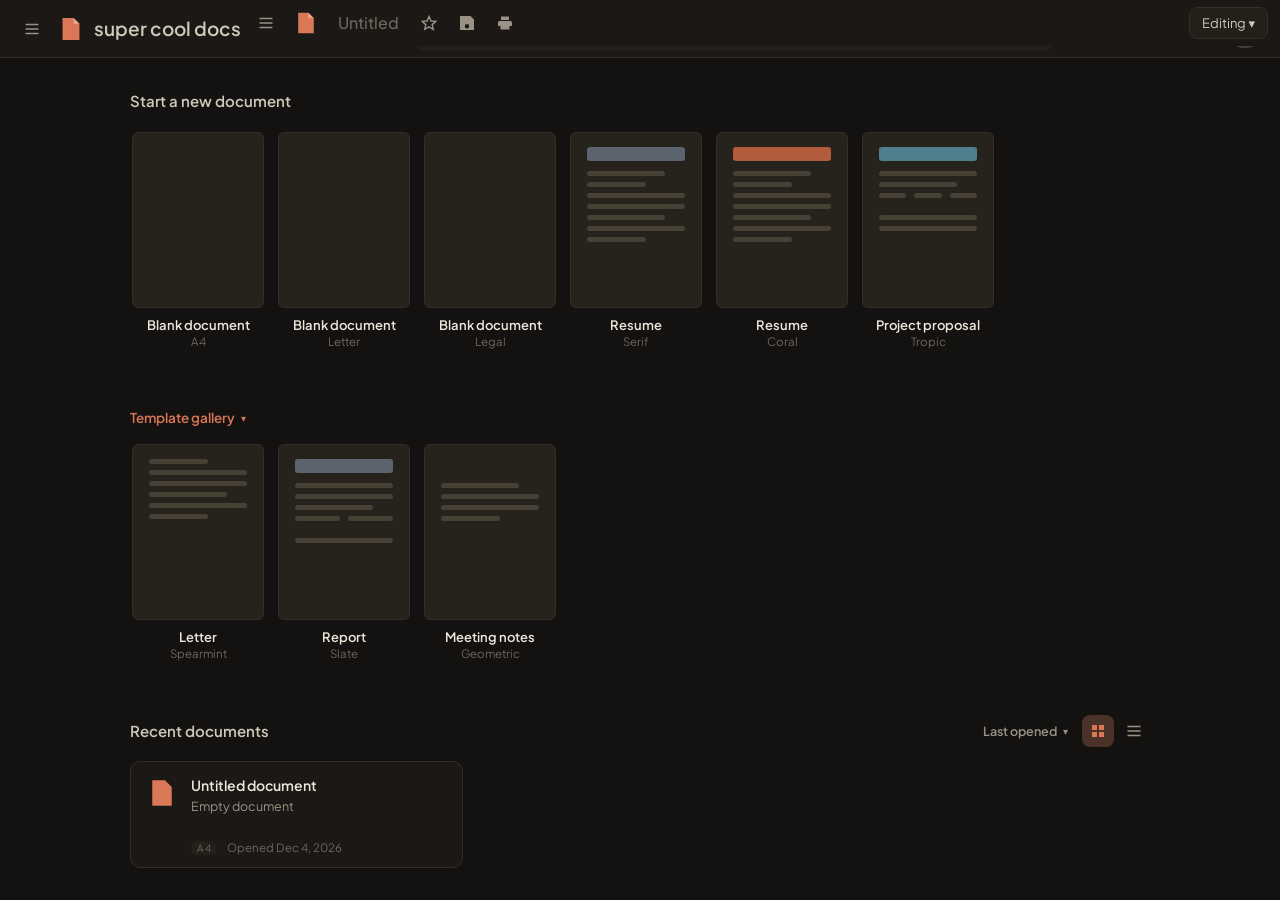
<file: index.html>
<!DOCTYPE html>
<html lang="en">
<head>
<meta charset="UTF-8" />
<meta name="viewport" content="width=device-width, initial-scale=1.0" />
<title>super cool docs</title>
<link rel="preconnect" href="https://fonts.googleapis.com" />
<link rel="preconnect" href="https://fonts.gstatic.com" crossorigin />
<link href="https://fonts.googleapis.com/css2?family=Bitter:ital,wght@0,400;0,500;0,600;0,700;1,400&family=Plus+Jakarta+Sans:wght@400;500;600;700&display=swap" rel="stylesheet" />
<link rel="stylesheet" href="assets/css/editor.css" />
</head>
<body class="view-home mode-editing">

<!-- ============ Home (start screen) ============ -->

<div class="home" id="homeView">
  <header class="home-topbar">
    <button id="hamburgerBtn" class="icon-btn" title="All documents">
      <svg viewBox="0 0 16 16"><path d="M1.5 3.5h13M1.5 8h13M1.5 12.5h13" stroke="currentColor" stroke-width="1.6" fill="none"/></svg>
    </button>
    <div class="home-brand">
      <svg class="brand-doc" viewBox="0 0 20 20"><path d="M4 1.5h8L16.5 6v12.5h-13V1.5z" fill="#d97757"/><path d="M12 1.5 16.5 6H12V1.5z" fill="#f0a584"/></svg>
      <span>super cool docs</span>
    </div>
    <div class="home-search">
      <svg viewBox="0 0 16 16"><circle cx="6.5" cy="6.5" r="4.5" fill="none" stroke="currentColor" stroke-width="1.6"/><path d="m10 10 4 4" stroke="currentColor" stroke-width="1.8"/></svg>
      <input type="text" id="homeSearch" placeholder="Search" autocomplete="off" />
    </div>
    <div class="menu-wrap profile-wrap">
      <button id="profileBtn" class="avatar" title="Profile &amp; settings"></button>
      <div class="menu profile-menu" id="profileMenu">
        <div class="pm-title">Local profile</div>
        <label class="pm-label">Default author
          <input type="text" id="defaultAuthorInput" placeholder="anonymous" />
        </label>
        <div class="pm-storage" id="storageInfo"></div>
        <button id="clearAllBtn" class="mbtn danger">Delete all documents</button>
      </div>
    </div>
  </header>

  <div class="home-body">
    <aside class="home-drawer" id="homeDrawer">
      <div class="tp-head">All documents</div>
      <div id="drawerList"></div>
    </aside>
    <div class="home-backdrop" id="homeBackdrop"></div>

    <div class="home-main">
      <section class="home-section">
        <h2 class="home-h2">Start a new document</h2>
        <div class="template-row" id="templateRow"></div>
      </section>

      <section class="home-section">
        <button id="galleryToggle" class="gallery-toggle">Template gallery <span class="chev">▾</span></button>
        <div class="template-row gallery" id="galleryRow" hidden></div>
      </section>

      <section class="home-section">
        <div class="recent-head">
          <h2 class="home-h2">Recent documents</h2>
          <div class="recent-tools">
            <div class="menu-wrap">
              <button id="sortBtn" class="tool-select">Last opened <span class="chev">▾</span></button>
              <div class="menu sort-menu" id="sortMenu">
                <button data-sort="opened">Last opened</button>
                <button data-sort="starred">Starred first</button>
                <button data-sort="title">Title A–Z</button>
                <button data-sort="oldest">Oldest first</button>
              </div>
            </div>
            <button id="viewGridBtn" class="icon-btn active" title="Grid view">
              <svg viewBox="0 0 16 16"><path d="M2 2h5v5H2zM9 2h5v5H9zM2 9h5v5H2zM9 9h5v5H9z"/></svg>
            </button>
            <button id="viewListBtn" class="icon-btn" title="List view">
              <svg viewBox="0 0 16 16"><path d="M1.5 3.5h13M1.5 8h13M1.5 12.5h13" stroke="currentColor" stroke-width="1.6" fill="none"/></svg>
            </button>
          </div>
        </div>
        <div class="doc-grid" id="docGrid"></div>
      </section>
    </div>
  </div>
</div>

<!-- ============ Editor (Google Docs structure, dark) ============ -->

<div class="editor-shell" id="editorView" hidden>

  <aside class="editor-side" id="editorSide">
    <div class="side-head">
      <span class="side-title">Document tabs</span>
      <button id="newTabBtn" class="icon-btn" title="New document (Ctrl+Alt+N)">+</button>
    </div>
    <div class="side-tabs" id="sideTabs"></div>
    <div class="side-outline-head">Outline</div>
    <div class="side-outline" id="outline">
      <div class="outline-empty">Headings you add to the document will appear here.</div>
    </div>
  </aside>

  <div class="editor-main">
    <header class="topbar">
      <button id="sideToggle" class="icon-btn" title="Toggle sidebar">
        <svg viewBox="0 0 16 16"><path d="M1.5 3.5h13M1.5 8h13M1.5 12.5h13" stroke="currentColor" stroke-width="1.6" fill="none"/></svg>
      </button>
      <button id="homeBtn" class="home-logo" title="All documents">
        <svg viewBox="0 0 20 20"><path d="M4 1.5h8L16.5 6v12.5h-13V1.5z" fill="#d97757"/><path d="M12 1.5 16.5 6H12V1.5z" fill="#f0a584"/></svg>
      </button>
      <span id="docTitle" class="doc-title-bar" contenteditable="true" spellcheck="false" data-placeholder="Untitled"></span>
      <button id="starBtn" class="icon-btn star" title="Star">
        <svg viewBox="0 0 16 16"><path d="M8 1.5 10 6l4.9.4-3.7 3.2 1.1 4.8L8 11.9l-4.3 2.5 1.1-4.8L1.1 6.4 6 6z"/></svg>
      </button>
      <button class="icon-btn" data-cmd="saveDoc" title="Download as .html (Ctrl+S)">
        <svg viewBox="0 0 16 16"><path d="M11.5 1 15 4.5V15H1V1h10.5zM8 13.5a2.2 2.2 0 1 0 0-4.4 2.2 2.2 0 0 0 0 4.4z"/></svg>
      </button>
      <button class="icon-btn" data-cmd="printDoc" title="Print (Ctrl+P)">
        <svg viewBox="0 0 16 16"><path d="M4 1.5h8V5H4V1.5zM2.5 6h11A1.5 1.5 0 0 1 15 7.5V11h-2.5v3.5h-9V11H1V7.5A1.5 1.5 0 0 1 2.5 6zM5 10h6v3H5v-3z"/></svg>
      </button>

      <div class="topbar-right">
        <div class="menu-wrap">
          <button id="modeBtn" class="mode-btn">Editing ▾</button>
          <div class="menu mode-menu" id="modeMenu">
            <button data-mode="editing">Editing</button>
            <button data-mode="preview">Preview</button>
          </div>
        </div>
      </div>
    </header>

    <nav class="menubar" id="menubar">
      <div class="menu-wrap">
        <button class="menu-label">File</button>
        <div class="menu">
          <button data-new-size="a4">New document (A4)</button>
          <button data-new-size="letter">New document (Letter)</button>
          <button data-new-size="legal">New document (Legal)</button>
          <hr />
          <button data-cmd="openDoc">Open file…</button>
          <button data-cmd="saveDoc">Download as .html</button>
          <hr />
          <button data-cmd="printDoc">Print</button>
          <hr />
          <button data-page-size="a4">Page size: A4</button>
          <button data-page-size="letter">Page size: Letter</button>
          <button data-page-size="legal">Page size: Legal</button>
          <hr />
          <button data-cmd="home">All documents</button>
        </div>
      </div>
      <div class="menu-wrap">
        <button class="menu-label">Edit</button>
        <div class="menu">
          <button data-cmd="undo">Undo</button>
          <button data-cmd="redo">Redo</button>
          <hr />
          <button data-cmd="cut">Cut</button>
          <button data-cmd="copy">Copy</button>
          <button data-cmd="selectAll">Select all</button>
          <hr />
          <button data-cmd="find">Find &amp; replace</button>
        </div>
      </div>
      <div class="menu-wrap">
        <button class="menu-label">View</button>
        <div class="menu">
          <button data-mode="editing">Editing mode</button>
          <button data-mode="preview">Preview mode</button>
          <hr />
          <button data-cmd="toggleSide">Toggle sidebar</button>
        </div>
      </div>
      <div class="menu-wrap">
        <button class="menu-label">Insert</button>
        <div class="menu insert-menu">
          <button data-insert="h1">Heading 1</button>
          <button data-insert="h2">Heading 2</button>
          <button data-insert="h3">Heading 3</button>
          <hr />
          <button data-insert="quote">Quote</button>
          <button data-insert="code">Code block</button>
          <button data-insert="divider">Divider</button>
          <button data-insert="checklist">Checklist</button>
          <button data-insert="table">Table</button>
          <hr />
          <button data-insert="link">Link…</button>
          <button data-insert="image">Image…</button>
          <button data-insert="date">Date</button>
        </div>
      </div>
      <div class="menu-wrap">
        <button class="menu-label">Format</button>
        <div class="menu">
          <button data-cmd="bold">Bold</button>
          <button data-cmd="italic">Italic</button>
          <button data-cmd="underline">Underline</button>
          <button data-cmd="highlight">Highlight</button>
          <hr />
          <button data-align="justifyLeft">Align left</button>
          <button data-align="justifyCenter">Center</button>
          <button data-align="justifyRight">Align right</button>
          <button data-align="justifyFull">Justify</button>
          <hr />
          <button data-cmd="insertUnorderedList">Bulleted list</button>
          <button data-cmd="insertOrderedList">Numbered list</button>
          <hr />
          <button data-cmd="outdent">Decrease indent</button>
          <button data-cmd="indent">Increase indent</button>
        </div>
      </div>
      <div class="menu-wrap">
        <button class="menu-label">Tools</button>
        <div class="menu">
          <button data-cmd="wordCount">Word count</button>
          <button data-cmd="shortcuts">Keyboard shortcuts</button>
          <hr />
          <button data-cmd="deleteDoc">Delete document</button>
        </div>
      </div>
      <div class="menu-wrap">
        <button class="menu-label">Help</button>
        <div class="menu">
          <button data-cmd="shortcuts">Keyboard shortcuts</button>
          <button data-cmd="about">About</button>
        </div>
      </div>
    </nav>

    <div class="toolbar" id="toolbar">
      <button class="tbtn" data-cmd="undo" title="Undo (Ctrl+Z)">
        <svg viewBox="0 0 16 16"><path d="M6.5 3 2.5 7l4 4V8.5c2.8 0 4.9.9 6.5 3-.4-3.9-2.8-6.4-6.5-6.5V3z"/></svg>
      </button>
      <button class="tbtn" data-cmd="redo" title="Redo (Ctrl+Y)">
        <svg viewBox="0 0 16 16"><path d="M9.5 3l4 4-4 4V8.5c-2.8 0-4.9.9-6.5 3 .4-3.9 2.8-6.4 6.5-6.5V3z"/></svg>
      </button>
      <span class="tsep"></span>
      <button class="tbtn" data-cmd="cut" title="Cut (Ctrl+X)">
        <svg viewBox="0 0 16 16"><circle cx="4" cy="12.5" r="2"/><circle cx="12" cy="12.5" r="2"/><path d="M5.3 11 12 1M10.7 11 4 1" stroke="currentColor" stroke-width="1.5" fill="none"/></svg>
      </button>
      <button class="tbtn" data-cmd="copy" title="Copy (Ctrl+C)">
        <svg viewBox="0 0 16 16"><path d="M4.5 1.5h6L13 4v8.5h-8.5v-11z"/><path d="M3 4v10.5h8" fill="none" stroke="currentColor" stroke-width="1.4"/></svg>
      </button>
      <span class="tsep"></span>
      <button class="tbtn letter" data-cmd="bold" title="Bold (Ctrl+B)"><strong>B</strong></button>
      <button class="tbtn letter" data-cmd="italic" title="Italic (Ctrl+I)"><em>I</em></button>
      <button class="tbtn letter" data-cmd="underline" title="Underline (Ctrl+U)"><u>U</u></button>
      <label class="tbtn color-btn" title="Text color">
        <svg viewBox="0 0 16 16"><path d="M8 2 12.5 12H9.9l-.9-2.2H7L6.1 12H3.5L8 2zm0 4.4L6.9 9h2.2L8 6.4z"/><rect x="3" y="13.4" width="10" height="1.8" rx="0.9" fill="#d97757"/></svg>
        <input type="color" id="textColor" value="#ece7db" />
      </label>
      <button class="tbtn" data-cmd="highlight" title="Highlight">
        <svg viewBox="0 0 16 16"><path d="M10.8 1.9 14 5.1 6.5 12.6H3.3V9.4l7.5-7.5z"/><rect x="2" y="14" width="12" height="1.6" rx="0.8"/></svg>
      </button>
      <span class="tsep"></span>
      <select id="fontFamilySel" class="tselect" title="Font family">
        <option value="" selected selected-label>Font</option>
        <option value="Bitter">Bitter</option>
        <option value="Georgia">Georgia</option>
        <option value="Arial">Arial</option>
        <option value="Times New Roman">Times New Roman</option>
        <option value="Courier New">Courier New</option>
      </select>
      <select id="fontSizeSel" class="tselect" title="Font size">
        <option value="" selected>Size</option>
        <option value="1">10</option>
        <option value="2">13</option>
        <option value="3">16</option>
        <option value="4">18</option>
        <option value="5">24</option>
        <option value="6">32</option>
        <option value="7">48</option>
      </select>
      <span class="tsep t-extra"></span>
      <button class="tbtn t-extra" data-align="justifyLeft" title="Align left">
        <svg viewBox="0 0 16 16"><path d="M1.5 3h13M1.5 6.5h8M1.5 10h13M1.5 13.5h8" stroke="currentColor" stroke-width="1.6" fill="none"/></svg>
      </button>
      <button class="tbtn t-extra" data-align="justifyCenter" title="Center">
        <svg viewBox="0 0 16 16"><path d="M1.5 3h13M4 6.5h8M1.5 10h13M4 13.5h8" stroke="currentColor" stroke-width="1.6" fill="none"/></svg>
      </button>
      <button class="tbtn t-extra" data-align="justifyRight" title="Align right">
        <svg viewBox="0 0 16 16"><path d="M1.5 3h13M6.5 6.5h8M1.5 10h13M6.5 13.5h8" stroke="currentColor" stroke-width="1.6" fill="none"/></svg>
      </button>
      <button class="tbtn t-extra" data-align="justifyFull" title="Justify">
        <svg viewBox="0 0 16 16"><path d="M1.5 3h13M1.5 6.5h13M1.5 10h13M1.5 13.5h13" stroke="currentColor" stroke-width="1.6" fill="none"/></svg>
      </button>
      <span class="tsep"></span>
      <button class="tbtn" data-cmd="insertUnorderedList" title="Bulleted list">
        <svg viewBox="0 0 16 16"><circle cx="2.5" cy="3.5" r="1.2"/><circle cx="2.5" cy="8" r="1.2"/><circle cx="2.5" cy="12.5" r="1.2"/><path d="M5.5 3.5h9M5.5 8h9M5.5 12.5h9" stroke="currentColor" stroke-width="1.5" fill="none"/></svg>
      </button>
      <button class="tbtn" data-cmd="insertOrderedList" title="Numbered list">
        <svg viewBox="0 0 16 16"><text x="0.5" y="5" font-size="5.5" fill="currentColor">1.</text><text x="0.5" y="13.5" font-size="5.5" fill="currentColor">2.</text><path d="M6 3.5h8.5M6 11.5h8.5" stroke="currentColor" stroke-width="1.5" fill="none"/></svg>
      </button>
      <span class="tsep t-extra"></span>
      <button class="tbtn t-extra" data-cmd="outdent" title="Decrease indent">
        <svg viewBox="0 0 16 16"><path d="M7 3 3.5 6.5 7 10V7.8h6.5V5.2H7V3z"/><path d="M2 13h12" stroke="currentColor" stroke-width="1.6"/></svg>
      </button>
      <button class="tbtn t-extra" data-cmd="indent" title="Increase indent">
        <svg viewBox="0 0 16 16"><path d="M9 3l3.5 3.5L9 10V7.8H2.5V5.2H9V3z"/><path d="M2 13h12" stroke="currentColor" stroke-width="1.6"/></svg>
      </button>
      <span class="tsep t-extra"></span>
      <button class="tbtn t-extra" data-insert="link" title="Insert link">
        <svg viewBox="0 0 16 16"><path d="M6.5 9.5a3 3 0 0 0 4.3 0l2.4-2.4a3 3 0 1 0-4.3-4.3L7.7 4" fill="none" stroke="currentColor" stroke-width="1.6"/><path d="M9.5 6.5a3 3 0 0 0-4.3 0L2.8 8.9a3 3 0 1 0 4.3 4.3L8.3 12" fill="none" stroke="currentColor" stroke-width="1.6"/></svg>
      </button>
      <button class="tbtn t-extra" data-insert="image" title="Insert image">
        <svg viewBox="0 0 16 16"><path d="M1.5 2.5h13v11h-13v-11z" fill="none" stroke="currentColor" stroke-width="1.4"/><circle cx="5.5" cy="6" r="1.4"/><path d="m3 12 3.5-3.5L9 11l2-2 2.5 2.5"/></svg>
      </button>
      <span class="tsep"></span>
      <button class="tbtn" data-cmd="find" title="Find &amp; replace (Ctrl+F)">
        <svg viewBox="0 0 16 16"><circle cx="6.5" cy="6.5" r="4.5" fill="none" stroke="currentColor" stroke-width="1.6"/><path d="m10 10 4 4" stroke="currentColor" stroke-width="1.8"/></svg>
      </button>
    </div>

    <main class="page-scroll" id="pageScroll">
      <div class="sheet" id="sheet" data-size="a4">
        <div class="page-markers" id="pageMarkers"></div>
        <article id="editor" class="editor" contenteditable="true" spellcheck="true" data-placeholder="Start writing…"></article>
      </div>
    </main>

    <footer class="statusbar">
      <span id="savedAt">Saved</span>
      <span class="status-right">
        <span id="pageCount">Page 1 of 1</span>
        <span id="wordCount">0 words</span>
        <span id="charCount">0 characters</span>
      </span>
    </footer>
  </div>
</div>

<input type="file" id="fileInput" accept=".html,.htm,.md,.markdown,.txt" hidden />

<div class="modal-backdrop" id="findModal">
  <div class="modal">
    <div class="modal-title">Find &amp; replace</div>
    <input type="text" id="findInput" placeholder="Find" />
    <input type="text" id="replaceInput" placeholder="Replace with (optional)" />
    <div class="modal-row">
      <span id="findCount" class="find-count"></span>
      <span>
        <button id="findClearBtn" class="mbtn">Clear</button>
        <button id="replaceAllBtn" class="mbtn primary">Replace all</button>
      </span>
    </div>
  </div>
</div>

<div class="modal-backdrop" id="infoModal">
  <div class="modal">
    <div class="modal-title" id="infoTitle"></div>
    <div class="info-body" id="infoBody"></div>
    <div class="modal-row">
      <span></span>
      <button id="infoCloseBtn" class="mbtn primary">Close</button>
    </div>
  </div>
</div>

<div class="toast" id="toast"></div>

<style id="pageStyle">@page { size: A4 portrait; margin: 0; }</style>

<script src="assets/js/editor.js"></script>
</body>
</html>
</file>
<file: assets/css/editor.css>
/* ============ super cool docs — dark, warm, serious ============ */

:root {
  --bg: #141210;
  --bg-panel: #1b1815;
  --bg-raised: #232019;
  --bg-hover: #2e2a22;
  --paper: #26221c;
  --paper-edge: #2f2a22;
  --text: #ece7db;
  --text-soft: #cfc9ba;
  --muted: #9a9284;
  --faint: #6e675c;
  --accent: #d97757;
  --accent-hover: #c5653f;
  --accent-soft: #4a3229;
  --border: #332e27;
  --border-strong: #474035;
  --mark: #5c4a2e;
  --sel: #3f5348;
  --hl: #e6c35c;
  --radius: 10px;
  --topbar-h: 46px;
  --statusbar-h: 30px;
  --sheet-margin: 25.4mm;
  --serif: "Bitter", Georgia, "Times New Roman", serif;
  --sans: "Plus Jakarta Sans", -apple-system, "Segoe UI", system-ui, sans-serif;
}

* { box-sizing: border-box; }

html, body { height: 100%; }

body {
  margin: 0;
  background: var(--bg);
  color: var(--text);
  font-family: var(--serif);
  font-size: 17px;
  line-height: 1.75;
  overflow: hidden;
}

::selection { background: var(--sel); }

button, input, select { font-family: var(--sans); }

/* ============ Home — start screen ============ */

.home {
  position: fixed;
  inset: 0;
  display: flex;
  flex-direction: column;
  background: var(--bg);
  z-index: 10;
}

body.view-editor .home { display: none; }

.home-topbar {
  display: flex;
  align-items: center;
  gap: 10px;
  height: 58px;
  padding: 0 16px;
  background: var(--bg-panel);
  border-bottom: 1px solid var(--border);
  flex-shrink: 0;
}

.home-brand {
  display: flex;
  align-items: center;
  gap: 10px;
  font-family: var(--sans);
  font-size: 19px;
  font-weight: 600;
  color: var(--text-soft);
  white-space: nowrap;
}
.brand-doc { width: 26px; height: 26px; flex-shrink: 0; }

.home-search {
  position: relative;
  flex: 1;
  max-width: 640px;
  margin: 0 auto;
}
.home-search svg {
  position: absolute;
  left: 14px;
  top: 50%;
  transform: translateY(-50%);
  width: 15px;
  height: 15px;
  fill: none;
  color: var(--muted);
  pointer-events: none;
}
.home-search input {
  width: 100%;
  height: 44px;
  padding: 0 18px 0 40px;
  border: 1px solid transparent;
  border-radius: 10px;
  background: var(--bg-raised);
  color: var(--text);
  font-family: var(--sans);
  font-size: 15px;
  outline: none;
  transition: background 0.15s, border-color 0.15s, box-shadow 0.15s;
}
.home-search input::placeholder { color: var(--muted); }
.home-search input:hover { background: var(--bg-hover); }
.home-search input:focus {
  background: var(--bg);
  border-color: var(--border-strong);
  box-shadow: 0 2px 10px rgba(0, 0, 0, 0.35);
}

.profile-wrap { flex-shrink: 0; }

.avatar {
  width: 38px;
  height: 38px;
  border-radius: 50%;
  border: 2px solid var(--border-strong);
  background: var(--accent-soft);
  color: var(--accent);
  font-family: var(--sans);
  font-size: 14px;
  font-weight: 700;
  cursor: pointer;
  display: grid;
  place-items: center;
}
.avatar:hover { border-color: var(--accent); }

.profile-menu { left: auto; right: 0; min-width: 250px; }
.pm-title {
  font-size: 12px;
  font-weight: 700;
  color: var(--muted);
  padding: 6px 10px 10px;
}
.pm-label {
  display: block;
  font-size: 12px;
  color: var(--muted);
  padding: 0 10px 8px;
}
.pm-label input {
  display: block;
  width: 100%;
  margin-top: 5px;
  height: 34px;
  padding: 0 10px;
  border: 1px solid var(--border);
  border-radius: 8px;
  background: var(--bg-panel);
  color: var(--text);
  font-size: 13.5px;
  outline: none;
}
.pm-label input:focus { border-color: var(--accent); }
.pm-storage { font-size: 11.5px; color: var(--faint); padding: 0 10px 12px; }

.mbtn.danger { color: #e0705c; border-color: #5a3a30; }
.mbtn.danger:hover { background: rgba(224, 112, 92, 0.1); }

.home-body { flex: 1; display: flex; min-height: 0; position: relative; }

.home-drawer {
  width: 280px;
  flex-shrink: 0;
  background: var(--bg-panel);
  border-right: 1px solid var(--border);
  overflow-y: auto;
  padding: 12px;
  display: none;
}
.home-drawer.open { display: block; }

.home-backdrop {
  display: none;
  position: absolute;
  inset: 0;
  background: rgba(0, 0, 0, 0.4);
  z-index: 15;
}
.home-backdrop.open { display: block; }

.home-main { flex: 1; overflow-y: auto; padding: 30px 40px 80px; }

.home-section { max-width: 1020px; margin: 0 auto 40px; }

.home-h2 {
  font-family: var(--sans);
  font-size: 15px;
  font-weight: 600;
  color: var(--text-soft);
  margin: 0 0 14px;
}

/* ---------- Template cards ---------- */

.template-row {
  display: flex;
  gap: 14px;
  overflow-x: auto;
  padding: 4px 2px 14px;
  scrollbar-width: thin;
}

.template-card {
  flex: 0 0 132px;
  border: none;
  background: transparent;
  cursor: pointer;
  text-align: center;
  color: var(--text-soft);
  font-family: var(--sans);
  padding: 0;
}

.template-thumb {
  display: block;
  width: 132px;
  aspect-ratio: 210 / 280;
  background: var(--paper);
  border: 1px solid var(--border);
  border-radius: 6px;
  margin-bottom: 9px;
  padding: 14px 16px;
  overflow: hidden;
  transition: border-color 0.15s, box-shadow 0.15s;
}
.template-card:hover .template-thumb {
  border-color: var(--accent);
  box-shadow: 0 6px 18px rgba(0, 0, 0, 0.4);
}

.thumb-line { display: block; height: 5px; border-radius: 3px; background: var(--border-strong); margin-bottom: 6px; }
.thumb-line.short { width: 60%; }
.thumb-line.mid { width: 80%; }

.thumb-band { display: block; height: 14px; border-radius: 3px; margin-bottom: 10px; }
.thumb-band.coral { background: #b05c3d; }
.thumb-band.spearmint { background: #5f8570; }
.thumb-band.tropic { background: #4f7f8c; }
.thumb-band.slate { background: #5c6470; }

.thumb-cols { display: flex; gap: 8px; }
.thumb-cols .thumb-line { flex: 1; margin-bottom: 0; }

.template-name { display: block; font-size: 13px; font-weight: 600; color: var(--text); }
.template-sub { display: block; font-size: 11.5px; color: var(--faint); margin-top: 1px; }

.gallery-toggle {
  border: none;
  background: transparent;
  color: var(--accent);
  font-family: var(--sans);
  font-size: 13.5px;
  font-weight: 600;
  cursor: pointer;
  padding: 0;
  margin-bottom: 14px;
  display: inline-flex;
  align-items: center;
  gap: 6px;
}
.gallery-toggle:hover { color: var(--accent-hover); }
.gallery-toggle .chev { font-size: 10px; transition: transform 0.15s; display: inline-block; }
.gallery-toggle.open .chev { transform: rotate(180deg); }

/* ---------- Recent documents ---------- */

.recent-head {
  display: flex;
  align-items: center;
  justify-content: space-between;
  gap: 12px;
  margin-bottom: 14px;
}
.recent-head .home-h2 { margin: 0; }

.recent-tools { display: flex; align-items: center; gap: 4px; }

.tool-select {
  border: none;
  background: transparent;
  color: var(--muted);
  font-size: 12.5px;
  font-weight: 600;
  cursor: pointer;
  padding: 6px 10px;
  border-radius: 7px;
  display: inline-flex;
  align-items: center;
  gap: 6px;
}
.tool-select:hover { background: var(--bg-hover); color: var(--text); }
.tool-select .chev { font-size: 10px; }

.recent-tools .icon-btn.active { color: var(--accent); background: var(--accent-soft); }
.sort-menu { left: 0; right: auto; }

.doc-grid {
  display: grid;
  grid-template-columns: repeat(auto-fill, minmax(250px, 1fr));
  gap: 10px;
}
.doc-grid.list-view { grid-template-columns: 1fr; }

.doc-card {
  position: relative;
  text-align: left;
  background: var(--bg-panel);
  border: 1px solid var(--border);
  border-radius: 10px;
  padding: 14px 16px 12px;
  cursor: pointer;
  color: var(--text);
  transition: background 0.15s, border-color 0.15s;
  display: flex;
  gap: 14px;
  align-items: flex-start;
}
.doc-card:hover { background: var(--bg-hover); }
.doc-grid.list-view .doc-card { align-items: center; }

.doc-icon { flex-shrink: 0; width: 30px; height: 30px; margin-top: 2px; }
.doc-grid.list-view .doc-icon { margin-top: 0; }

.doc-card .dc-body { flex: 1; min-width: 0; }
.doc-card .dc-title {
  font-family: var(--sans);
  font-size: 14px;
  font-weight: 600;
  margin-bottom: 3px;
  white-space: nowrap;
  overflow: hidden;
  text-overflow: ellipsis;
}
.doc-grid:not(.list-view) .doc-card .dc-snippet {
  font-size: 12.5px;
  line-height: 1.45;
  color: var(--muted);
  height: 36px;
  overflow: hidden;
  margin-bottom: 7px;
}
.doc-grid.list-view .doc-card .dc-snippet { display: none; }
.doc-card .dc-meta {
  font-family: var(--sans);
  font-size: 11.5px;
  color: var(--faint);
  display: flex;
  gap: 10px;
  align-items: center;
}
.doc-card .dc-size {
  background: var(--bg-raised);
  border-radius: 5px;
  padding: 1px 6px;
  text-transform: uppercase;
  font-size: 10px;
  letter-spacing: 0.05em;
}

.doc-card .dc-del {
  position: absolute;
  top: 6px;
  right: 6px;
  border: none;
  background: transparent;
  color: var(--faint);
  font-size: 14px;
  border-radius: 6px;
  padding: 2px 6px;
  cursor: pointer;
  visibility: hidden;
}
.doc-card:hover .dc-del { visibility: visible; }
.doc-card .dc-del:hover { color: #e0705c; background: var(--bg-raised); }

.home-empty {
  font-family: var(--sans);
  font-size: 14px;
  color: var(--faint);
  border: 1px dashed var(--border-strong);
  border-radius: 12px;
  padding: 28px;
  text-align: center;
}

/* ============ Editor shell — Google Docs structure, dark ============ */

.editor-shell { height: 100vh; display: flex; overflow: hidden; }

.editor-side {
  width: 240px;
  flex-shrink: 0;
  background: var(--bg-panel);
  border-right: 1px solid var(--border);
  display: flex;
  flex-direction: column;
  overflow-y: auto;
  padding: 10px;
}
.editor-shell.side-collapsed .editor-side { display: none; }

.side-head { display: flex; align-items: center; justify-content: space-between; padding: 2px 4px 10px; }
.side-title { font-family: var(--sans); font-size: 13px; font-weight: 600; color: var(--text-soft); }

.side-tabs { display: flex; flex-direction: column; gap: 2px; }

.side-tab {
  display: flex;
  align-items: center;
  gap: 8px;
  padding: 7px 10px;
  border: none;
  border-radius: 18px;
  background: transparent;
  color: var(--text-soft);
  font-family: var(--sans);
  font-size: 13px;
  cursor: pointer;
  text-align: left;
  width: 100%;
}
.side-tab span { flex: 1; overflow: hidden; text-overflow: ellipsis; white-space: nowrap; }
.side-tab:hover { background: var(--bg-hover); }
.side-tab.active { background: var(--accent); color: #fff; font-weight: 600; }
.side-tab .tab-close {
  border: none;
  background: transparent;
  color: inherit;
  opacity: 0.6;
  cursor: pointer;
  font-size: 13px;
  padding: 0 3px;
  border-radius: 4px;
  line-height: 1;
}
.side-tab .tab-close:hover { opacity: 1; background: rgba(0, 0, 0, 0.2); }

.side-outline-head {
  font-family: var(--sans);
  font-size: 13px;
  font-weight: 600;
  color: var(--text-soft);
  padding: 16px 4px 8px;
  border-top: 1px solid var(--border);
  margin-top: 14px;
}

.side-outline { flex: 1; }
.outline-empty { font-size: 12.5px; line-height: 1.5; color: var(--faint); padding: 2px 6px; }

.outline-item {
  display: block;
  width: 100%;
  border: none;
  background: transparent;
  color: var(--muted);
  font-family: var(--serif);
  font-size: 12.5px;
  text-align: left;
  padding: 4px 8px;
  border-radius: 6px;
  cursor: pointer;
  white-space: nowrap;
  overflow: hidden;
  text-overflow: ellipsis;
}
.outline-item:hover { background: var(--bg-hover); color: var(--text); }
.outline-item[data-level="2"] { padding-left: 20px; }
.outline-item[data-level="3"] { padding-left: 32px; }

.editor-main { flex: 1; min-width: 0; display: flex; flex-direction: column; }

/* ---------- Top bar ---------- */

.topbar {
  display: flex;
  align-items: center;
  gap: 6px;
  height: var(--topbar-h);
  padding: 0 12px 0 10px;
  background: var(--bg-panel);
  flex-shrink: 0;
  z-index: 30;
}

.icon-btn {
  border: none;
  background: transparent;
  color: var(--muted);
  height: 32px;
  min-width: 32px;
  border-radius: 8px;
  cursor: pointer;
  font-size: 14px;
  display: grid;
  place-items: center;
  flex-shrink: 0;
}
.icon-btn:hover { background: var(--bg-hover); color: var(--text); }
.icon-btn svg { width: 16px; height: 16px; fill: currentColor; }

.home-logo { border: none; background: transparent; cursor: pointer; height: 36px; width: 36px; border-radius: 8px; display: grid; place-items: center; flex-shrink: 0; }
.home-logo:hover { background: var(--bg-hover); }
.home-logo svg { width: 24px; height: 24px; }

.doc-title-bar {
  font-family: var(--sans);
  font-size: 16px;
  font-weight: 500;
  color: var(--text-soft);
  outline: none;
  border-radius: 6px;
  padding: 3px 8px;
  min-width: 40px;
  max-width: 380px;
  white-space: nowrap;
  overflow: hidden;
  text-overflow: ellipsis;
}
.doc-title-bar:hover { background: var(--bg-hover); }
.doc-title-bar:focus { background: var(--bg-raised); box-shadow: 0 0 0 1px var(--border-strong); }
.doc-title-bar:empty::before { content: attr(data-placeholder); color: var(--faint); pointer-events: none; }

.icon-btn.star svg { fill: none; stroke: currentColor; stroke-width: 1.4; }
.icon-btn.star.starred { color: var(--hl); }
.icon-btn.star.starred svg { fill: var(--hl); stroke: var(--hl); }

/* ---------- Toolbar ---------- */

.toolbar {
  display: flex;
  align-items: center;
  gap: 2px;
  margin: 0 auto;
  transition: opacity 0.2s;
}
body.mode-preview .toolbar { opacity: 0.25; pointer-events: none; }

.color-btn { position: relative; }
.color-btn input {
  position: absolute;
  inset: 0;
  opacity: 0;
  cursor: pointer;
}

.tbtn {
  border: none;
  background: transparent;
  color: var(--text-soft);
  height: 32px;
  width: 32px;
  border-radius: 8px;
  cursor: pointer;
  display: grid;
  place-items: center;
  font-size: 14px;
  flex-shrink: 0;
}
.tbtn:hover { background: var(--bg-hover); color: var(--text); }
.tbtn svg { width: 16px; height: 16px; fill: currentColor; }
.tbtn.letter { font-size: 15px; }
.tbtn.active { background: var(--accent-soft); color: var(--accent); }

.tsep { width: 1px; height: 18px; background: var(--border); margin: 0 6px; flex-shrink: 0; }

.tselect {
  height: 30px;
  border: 1px solid var(--border);
  background: var(--bg-raised);
  color: var(--text-soft);
  border-radius: 8px;
  font-size: 12.5px;
  padding: 0 6px;
  cursor: pointer;
  outline: none;
  flex-shrink: 0;
}
.tselect:hover { border-color: var(--border-strong); }

/* ---------- Menu bar & menus ---------- */

.menubar {
  display: flex;
  align-items: center;
  gap: 2px;
  padding: 0 10px;
  height: 34px;
  background: var(--bg-panel);
  flex-shrink: 0;
}

.menu-label {
  border: none;
  background: transparent;
  color: var(--text-soft);
  font-family: var(--sans);
  font-size: 13px;
  font-weight: 500;
  padding: 5px 10px;
  border-radius: 6px;
  cursor: pointer;
}
.menu-label:hover, .menu-wrap.open > .menu-label { background: var(--bg-hover); color: var(--text); }

.menu-wrap { position: relative; flex-shrink: 0; }

.menu {
  position: absolute;
  top: calc(100% + 4px);
  left: 0;
  min-width: 200px;
  background: var(--bg-raised);
  border: 1px solid var(--border-strong);
  border-radius: var(--radius);
  box-shadow: 0 10px 32px rgba(0, 0, 0, 0.5);
  padding: 5px;
  display: none;
  z-index: 50;
}
.menu.open { display: block; }

.menu button {
  display: flex;
  align-items: center;
  gap: 10px;
  width: 100%;
  text-align: left;
  border: none;
  background: transparent;
  color: var(--text-soft);
  font-size: 13.5px;
  padding: 7px 10px;
  border-radius: 7px;
  cursor: pointer;
}
.menu button:hover { background: var(--bg-hover); color: var(--text); }
.menu button svg { width: 14px; height: 14px; flex-shrink: 0; }
.menu button svg [stroke] { stroke: currentColor; }
.menu hr { border: none; border-top: 1px solid var(--border); margin: 5px 0; }

/* ---------- Mode ---------- */

.topbar-right { margin-left: auto; flex-shrink: 0; }

.mode-btn {
  border: 1px solid var(--border);
  background: var(--bg-raised);
  color: var(--text-soft);
  height: 32px;
  padding: 0 12px;
  border-radius: 8px;
  cursor: pointer;
  font-size: 13px;
}
.mode-btn:hover { border-color: var(--border-strong); color: var(--text); }

/* ---------- Tab panel (drawer list styles shared) ---------- */

.tp-head {
  font-size: 11px;
  font-weight: 700;
  text-transform: uppercase;
  letter-spacing: 0.08em;
  color: var(--faint);
  padding: 4px 8px 8px;
}

.tp-item {
  display: flex;
  align-items: center;
  gap: 8px;
  padding: 8px 10px;
  border-radius: 8px;
  cursor: pointer;
  color: var(--text-soft);
}
.tp-item:hover { background: var(--bg-hover); }
.tp-item.active { background: var(--bg-raised); color: var(--text); }
.tp-item .tp-title { flex: 1; font-size: 14px; white-space: nowrap; overflow: hidden; text-overflow: ellipsis; }
.tp-item .tp-meta { font-size: 11px; color: var(--faint); }
.tp-item .tp-del {
  border: none;
  background: transparent;
  color: var(--faint);
  cursor: pointer;
  font-size: 13px;
  border-radius: 4px;
  padding: 2px 5px;
  visibility: hidden;
}
.tp-item:hover .tp-del { visibility: visible; }
.tp-item .tp-del:hover { color: #e0705c; background: var(--bg-raised); }

/* ---------- Page canvas ---------- */

.page-scroll {
  flex: 1;
  overflow-y: auto;
  display: flex;
  justify-content: center;
  background:
    radial-gradient(900px 400px at 50% -5%, rgba(217, 119, 87, 0.05), transparent 60%),
    var(--bg);
  padding: 40px 24px 100px;
}

.sheet {
  position: relative;
  width: 210mm;
  min-height: 297mm;
  padding: var(--sheet-margin);
  background: var(--paper);
  border: 1px solid var(--border);
  border-radius: 3px;
  box-shadow: 0 12px 48px rgba(0, 0, 0, 0.45);
}

.sheet[data-size="a4"] { width: 210mm; min-height: 297mm; }
.sheet[data-size="letter"] { width: 215.9mm; min-height: 279.4mm; }
.sheet[data-size="legal"] { width: 215.9mm; min-height: 355.6mm; }

.page-markers { position: absolute; inset: 0; pointer-events: none; overflow: hidden; border-radius: inherit; }

.page-break-marker {
  position: absolute;
  left: 0;
  right: 0;
  height: 0;
  border-top: 2px dashed var(--border-strong);
  box-shadow: 0 -14px 14px -14px rgba(0, 0, 0, 0.5) inset;
}
.page-break-marker::after {
  content: "page break";
  position: absolute;
  right: 6px;
  top: -17px;
  font-family: var(--sans);
  font-size: 9px;
  font-weight: 600;
  text-transform: uppercase;
  letter-spacing: 0.08em;
  color: var(--faint);
  background: var(--paper);
  padding: 0 6px;
  border-radius: 4px;
}

/* ---------- Doc head ---------- */

.doc-head { margin-bottom: 26px; }

.doc-title {
  font-family: var(--serif);
  font-size: 34px;
  font-weight: 700;
  line-height: 1.25;
  margin: 0 0 6px;
  letter-spacing: -0.3px;
  outline: none;
}

.doc-meta { font-family: var(--sans); font-size: 13px; color: var(--muted); }
#docAuthor { cursor: text; border-bottom: 1px dashed transparent; }
#docAuthor:hover, #docAuthor:focus { border-bottom-color: var(--faint); outline: none; }

[contenteditable][data-placeholder]:empty::before,
[contenteditable][data-placeholder]:has(> br:only-child)::before,
.editor[data-placeholder]:has(> p:only-child > br:only-child)::before {
  content: attr(data-placeholder);
  color: var(--faint);
  pointer-events: none;
}

.editor[data-placeholder]:has(> p:only-child > br:only-child)::before {
  display: block;
}

/* ---------- Editor content ---------- */

.editor { outline: none; min-height: 40vh; font-family: var(--serif); }

.editor > *:first-child { margin-top: 0; }
.editor h1, .editor h2, .editor h3 { font-weight: 600; line-height: 1.3; margin: 1.6em 0 0.5em; letter-spacing: -0.2px; }
.editor h1 { font-size: 27px; }
.editor h2 { font-size: 22px; }
.editor h3 { font-size: 18.5px; }

.editor p { margin: 0 0 1em; }

.editor blockquote {
  margin: 1.2em 0;
  padding: 2px 0 2px 18px;
  border-left: 3px solid var(--accent);
  color: var(--text-soft);
}

.editor pre {
  background: var(--bg);
  border: 1px solid var(--border);
  border-radius: var(--radius);
  padding: 14px 16px;
  overflow-x: auto;
  font-family: ui-monospace, "SF Mono", Consolas, Menlo, monospace;
  font-size: 13.5px;
  line-height: 1.6;
  white-space: pre-wrap;
}

.editor code {
  font-family: ui-monospace, "SF Mono", Consolas, Menlo, monospace;
  font-size: 0.85em;
  background: var(--bg);
  border: 1px solid var(--border);
  border-radius: 5px;
  padding: 1px 5px;
}
.editor pre code { background: none; border: none; padding: 0; font-size: inherit; }

.editor hr { border: none; border-top: 1px solid var(--border-strong); margin: 2em 0; }

.editor ul, .editor ol { margin: 0 0 1em; padding-left: 26px; }
.editor li { margin: 0.3em 0; }

.editor ul.checklist { list-style: none; padding-left: 4px; }
.editor ul.checklist li { position: relative; padding-left: 28px; }
.editor ul.checklist li::before {
  content: "○";
  position: absolute;
  left: 2px;
  color: var(--muted);
  font-size: 16px;
  top: -1px;
}
.editor ul.checklist li.done { color: var(--faint); text-decoration: line-through; }
.editor ul.checklist li.done::before { content: "●"; color: var(--accent); }

.editor img { max-width: 100%; border-radius: var(--radius); display: block; margin: 1.2em 0; }

.editor a { color: var(--accent); text-decoration: underline; text-decoration-color: var(--accent-soft); text-underline-offset: 3px; }

.editor font[size="1"] { font-size: 10px; }
.editor font[size="2"] { font-size: 13px; }
.editor font[size="3"] { font-size: 16px; }
.editor font[size="4"] { font-size: 18px; }
.editor font[size="5"] { font-size: 24px; }
.editor font[size="6"] { font-size: 32px; }
.editor font[size="7"] { font-size: 48px; }

.editor table { border-collapse: collapse; margin: 1.2em 0; width: 100%; font-size: 0.95em; }
.editor th, .editor td { border: 1px solid var(--border-strong); padding: 7px 12px; text-align: left; }
.editor th { background: var(--bg-panel); }

mark.find-hl { background: var(--mark); color: var(--text); border-radius: 3px; padding: 0 1px; }

body.mode-preview .editor { cursor: default; }
body.mode-preview .editor ul.checklist li { pointer-events: none; }

/* ---------- Status bar ---------- */

.statusbar {
  display: flex;
  align-items: center;
  justify-content: space-between;
  height: var(--statusbar-h);
  padding: 0 14px;
  background: var(--bg-panel);
  border-top: 1px solid var(--border);
  font-size: 11.5px;
  color: var(--muted);
  flex-shrink: 0;
  gap: 12px;
}
.status-right { display: flex; gap: 16px; }

/* ---------- Modal ---------- */

.modal-backdrop {
  display: none;
  position: fixed;
  inset: 0;
  background: rgba(0, 0, 0, 0.5);
  z-index: 60;
  align-items: flex-start;
  justify-content: center;
  padding-top: 14vh;
}
.modal-backdrop.open { display: flex; }

.modal {
  width: 380px;
  max-width: calc(100vw - 40px);
  background: var(--bg-raised);
  border: 1px solid var(--border-strong);
  border-radius: 14px;
  box-shadow: 0 20px 60px rgba(0, 0, 0, 0.55);
  padding: 16px;
}

.modal-title { font-size: 13px; font-weight: 700; margin-bottom: 12px; color: var(--text); }

.modal input {
  width: 100%;
  height: 38px;
  margin-bottom: 10px;
  padding: 0 12px;
  border: 1px solid var(--border);
  border-radius: 9px;
  background: var(--bg-panel);
  color: var(--text);
  font-size: 14px;
  outline: none;
}
.modal input:focus { border-color: var(--accent); }

.modal-row { display: flex; align-items: center; justify-content: space-between; gap: 10px; }
.find-count { font-size: 12px; color: var(--muted); }

.info-body { font-size: 13.5px; line-height: 1.7; color: var(--text-soft); margin-bottom: 14px; max-height: 50vh; overflow-y: auto; }
.info-body kbd {
  display: inline-block;
  font-family: ui-monospace, monospace;
  font-size: 11px;
  background: var(--bg-panel);
  border: 1px solid var(--border-strong);
  border-bottom-width: 2px;
  border-radius: 5px;
  padding: 0 6px;
  color: var(--text);
}
.info-body table { width: 100%; border-collapse: collapse; }
.info-body td { padding: 4px 8px 4px 0; vertical-align: top; }

.mbtn {
  border: 1px solid var(--border);
  background: transparent;
  color: var(--text-soft);
  font-size: 12.5px;
  padding: 6px 12px;
  border-radius: 8px;
  cursor: pointer;
  margin-left: 6px;
}
.mbtn:hover { background: var(--bg-hover); }
.mbtn.primary { background: var(--accent); border-color: var(--accent); color: #fff; }
.mbtn.primary:hover { background: var(--accent-hover); }

/* ---------- Toast ---------- */

.toast {
  position: fixed;
  bottom: calc(var(--statusbar-h) + 16px);
  left: 50%;
  transform: translate(-50%, 12px);
  background: var(--bg-raised);
  border: 1px solid var(--border-strong);
  color: var(--text);
  font-size: 13px;
  padding: 9px 16px;
  border-radius: 10px;
  box-shadow: 0 8px 28px rgba(0, 0, 0, 0.5);
  opacity: 0;
  pointer-events: none;
  transition: opacity 0.2s, transform 0.2s;
  z-index: 70;
}
.toast.show { opacity: 1; transform: translate(-50%, 0); }

/* ---------- Scrollbars ---------- */

::-webkit-scrollbar { width: 10px; height: 10px; }
::-webkit-scrollbar-thumb { background: var(--border-strong); border-radius: 6px; border: 2px solid var(--bg); }
::-webkit-scrollbar-track { background: transparent; }

/* ---------- Responsive ---------- */

@media (max-width: 900px) {
  .toolbar { gap: 0; }
  .tsep { margin: 0 2px; }
  .tselect { max-width: 70px; }
}

@media (max-width: 1100px) {
  .t-extra { display: none; }
  .editor-side { width: 200px; }
}

@media (max-width: 700px) {
  .sheet { width: calc(100vw - 32px) !important; min-height: 60vh; padding: 20px; }
  .page-break-marker { display: none; }
  .editor-shell.side-collapsed .editor-side { position: absolute; z-index: 35; top: 0; bottom: 0; display: flex; }
  .doc-title-bar { max-width: 130px; }
}

@media (max-width: 560px) {
  .toolbar { display: none; }
  .home-search { max-width: none; }
}

/* ---------- Print ---------- */

@media print {
  body { background: #fff; color: #111; overflow: visible; }
  .topbar, .statusbar, .menubar, .toolbar, .editor-side, .modal-backdrop, .toast, .page-markers { display: none !important; }
  .page-scroll { overflow: visible; display: block; padding: 0; background: #fff; }
  .sheet {
    width: auto !important;
    min-height: 0 !important;
    padding: 0 !important;
    background: #fff;
    border: none;
    box-shadow: none;
    border-radius: 0;
  }
  .editor, .editor * { color: #111 !important; }
  .editor a { color: #111; }
  .editor pre { background: #f4f4f4; border-color: #ddd; }
  .editor blockquote { border-left-color: #999; }
  .editor ul.checklist li::before { color: #666; }
  #docAuthor { color: #555 !important; }
}
</file>
